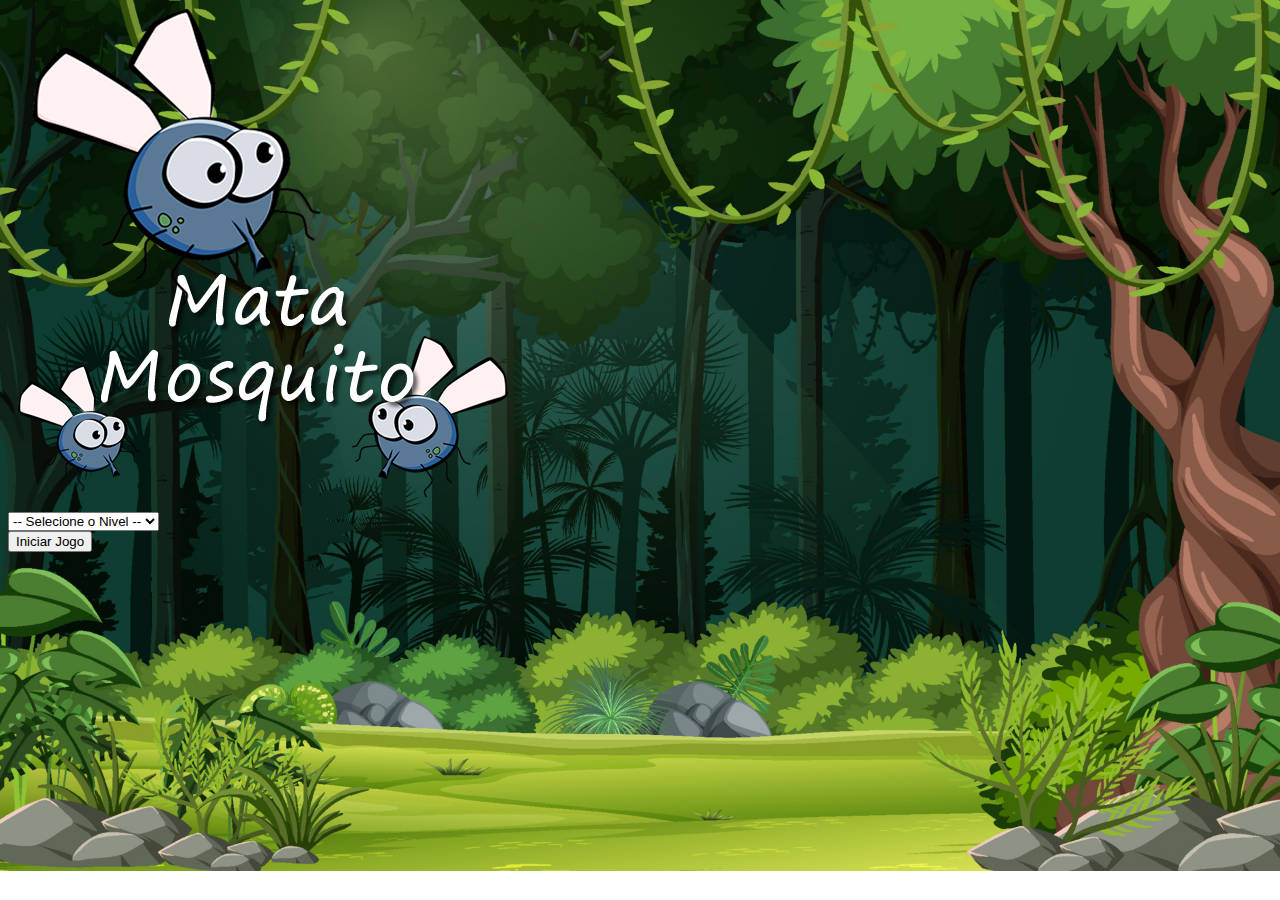
<file: index.html>
<!DOCTYPE html>
<html>
<meta charset='UTF-8'>

    <head>
        <title></title>

        <link href="https://cdn.jsdelivr.net/npm/bootstrap@5.3.0-alpha1/dist/css/bootstrap.min.css" rel="stylesheet" integrity="sha384-GLhlTQ8iRABdZLl6O3oVMWSktQOp6b7In1Zl3/Jr59b6EGGoI1aFkw7cmDA6j6gD" crossorigin="anonymous">
        
        <link rel="stylesheet" href="style.css" />

        <script>
            function iniciarJogo(){
               var nivel = document.getElementById("nivel").value;
               
               if(nivel === ''){
                alert("Selecione um nivel para que o jogo possa ser iniciado!");
                return false;
               }
               //usamos a interrogação para separar as paginas dos paramentros que iremos enviar
               window.location.href = "inicio.html?" + nivel;
            }
        </script>
    </head>
    <body>
        <div class="container">
            <div class="row">
                <div class="column">
                    <div class="d-flex justify-content-center">
                        <img src="imagens/game.png" />
                    </div>
                </div>
            </div>

            <div class="row">
                <div class="column">
                    <div class="d-flex justify-content-center">
                        <div class="mb-2">
                            <select class="form-control" id="nivel">
                                <option value=""> -- Selecione o Nivel -- </option>
                                <option value="facil"> --> Bruno</option>
                                <option value="normal"> --> Kabal</option>
                                <option value="dificil"> --> Amorim</option>
                                <option value="impossivel"> --> Copas</option>
                            </select>
                        </div>
                    </div>
                </div>
            </div>

            <div class="row">
                <div class="column">
                    <div class="d-flex justify-content-center">
                        <button type="button" class="btn btn-danger btn-lg btn-block" onclick="iniciarJogo()" >Iniciar Jogo</button>
                    </div>
                </div>
            </div>
        </div>
    </body>

</html>
</file>
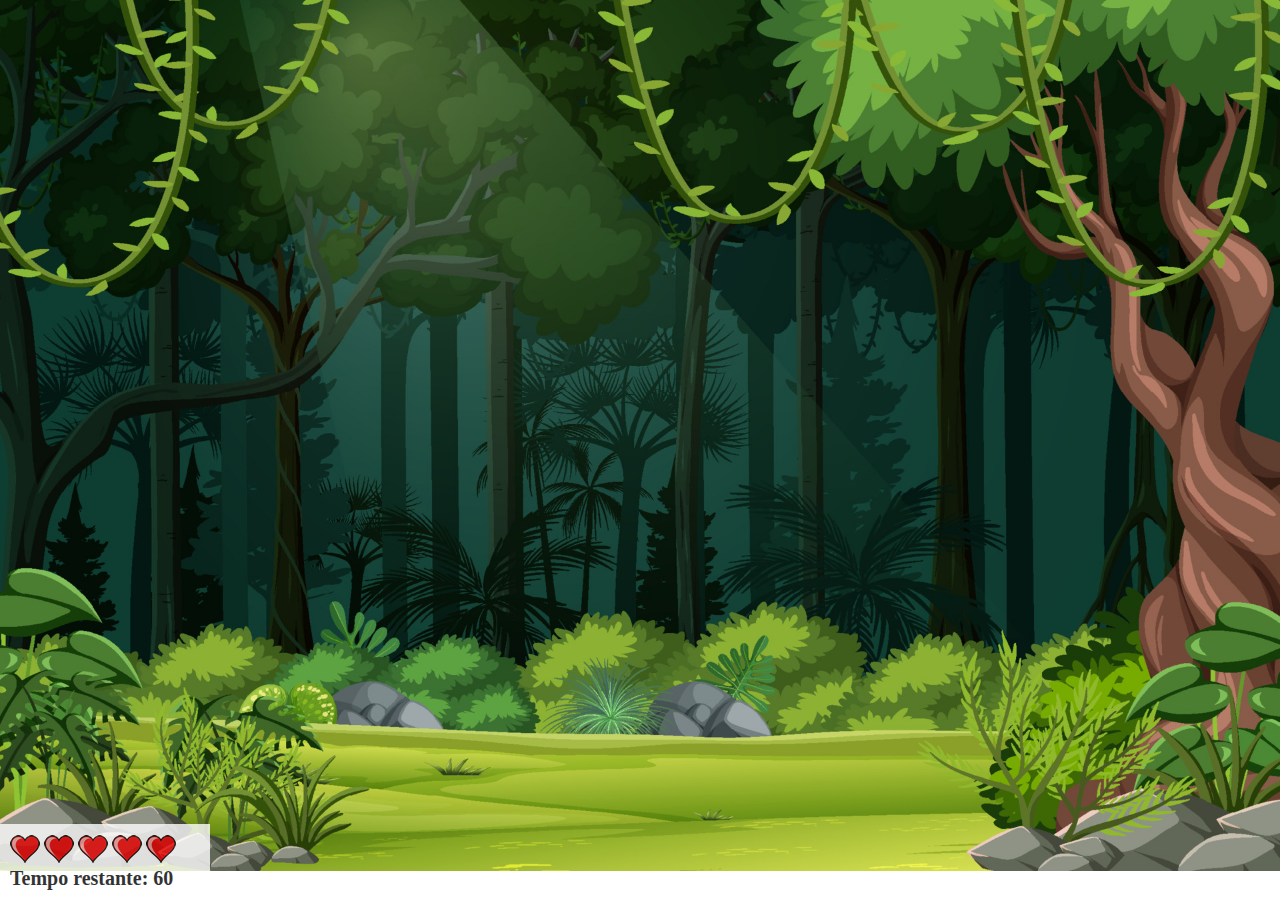
<file: Game/index.html>
<!DOCTYPE html>
<html>
    <meta charset='UTF-8'>
    <head>
        <meta charset="utf-8">
        <title>BoraTreinar</title>
        <link rel="stylesheet" href="style.css" />
        <!--
            onrize - serve para ajustar as dimensões da tela
            dependendo de qual tamanho o usuário deseja
        -->
    </head>

    <body onresize="dimensaoTela()">
        <script src="main.js"></script>

        <div class="painel">
            <div class="vidas">
                <img id="v1" src="imagens/coracao_cheio.png" />
                <img id="v2" src="imagens/coracao_cheio.png" />
                <img id="v3" src="imagens/coracao_cheio.png" />
                <img id="v4" src="imagens/coracao_cheio.png" />
                <img id="v5" src="imagens/coracao_cheio.png" />
            </div>

            <div class="cronometro">
                Tempo restante: <span id="cronometro"></span>
            </div>
        </div>

        <!--imagens que serão utilizadas-->
        <script>
            document.getElementById('cronometro').innerHTML = tempo;
        
            var posicaoAbelha = setInterval(function () {
                posicaoAleatoria();
            }, criaAbelhaTempo);
        </script>
    </body>

</html>
</file>
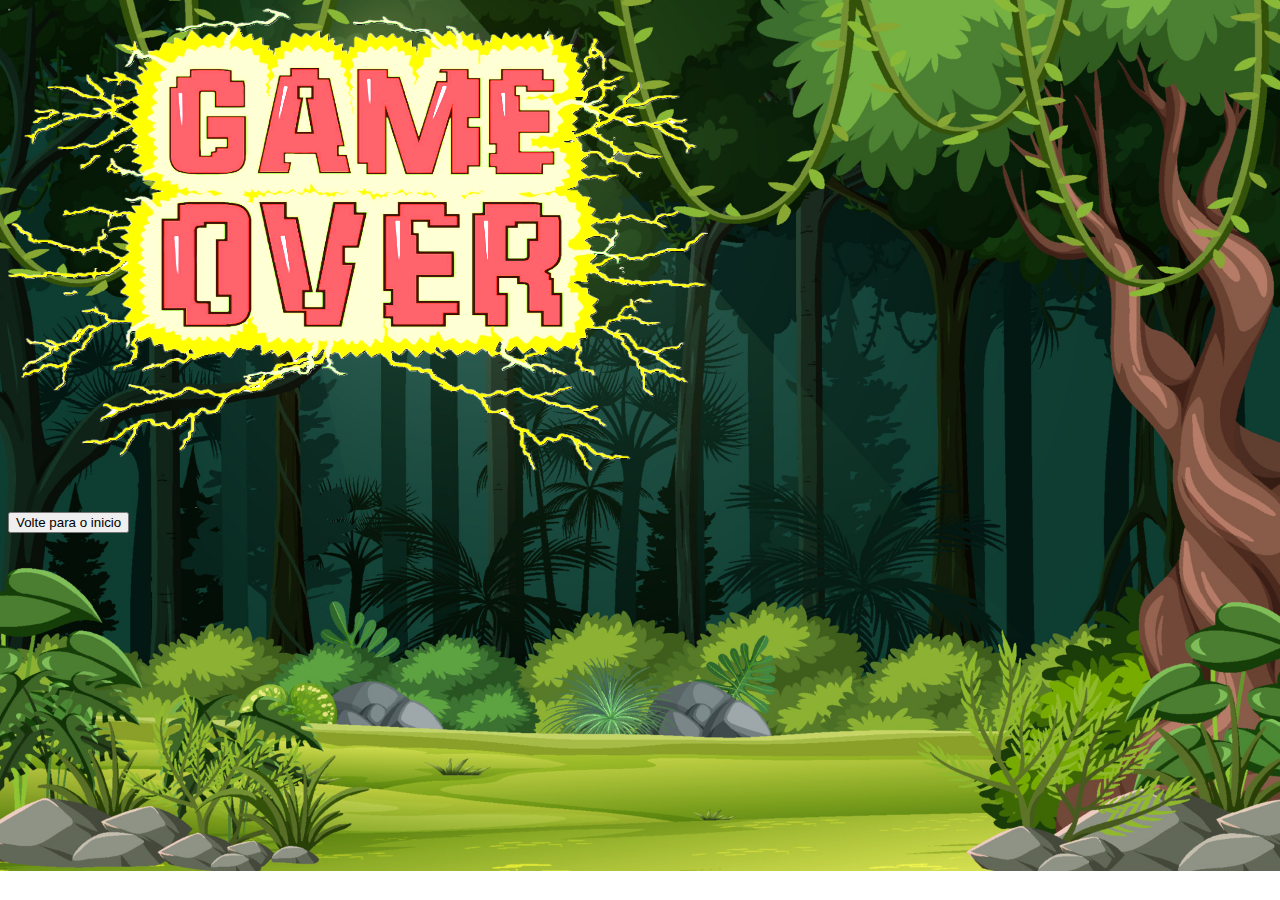
<file: gameOver.html>
<!DOCTYPE html>
<html>
<meta charset='utf-8'>

    <head>
        <title></title>

        <link href="https://cdn.jsdelivr.net/npm/bootstrap@5.3.0-alpha1/dist/css/bootstrap.min.css" rel="stylesheet" integrity="sha384-GLhlTQ8iRABdZLl6O3oVMWSktQOp6b7In1Zl3/Jr59b6EGGoI1aFkw7cmDA6j6gD" crossorigin="anonymous">
        
        <link rel="stylesheet" href="style.css" />
    </head>
    <body>
        <div class="container">
            <div class="row">
                <div class="column">
                    <div class="d-flex justify-content-center">
                        <img src="imagens/gameOver.png" class="gameOver"/>
                    </div>
                </div>
            </div>

            <div class="row">
                <div class="column">
                    <div class="d-flex justify-content-center">
                        <button type="button" class="btn btn-secondary btn-lg btn-block" onclick="window.location.href = 'inicio.html'">Volte para o inicio</button>
                    </div>
                </div>
            </div>

        </div>
    </body>

</html>
</file>
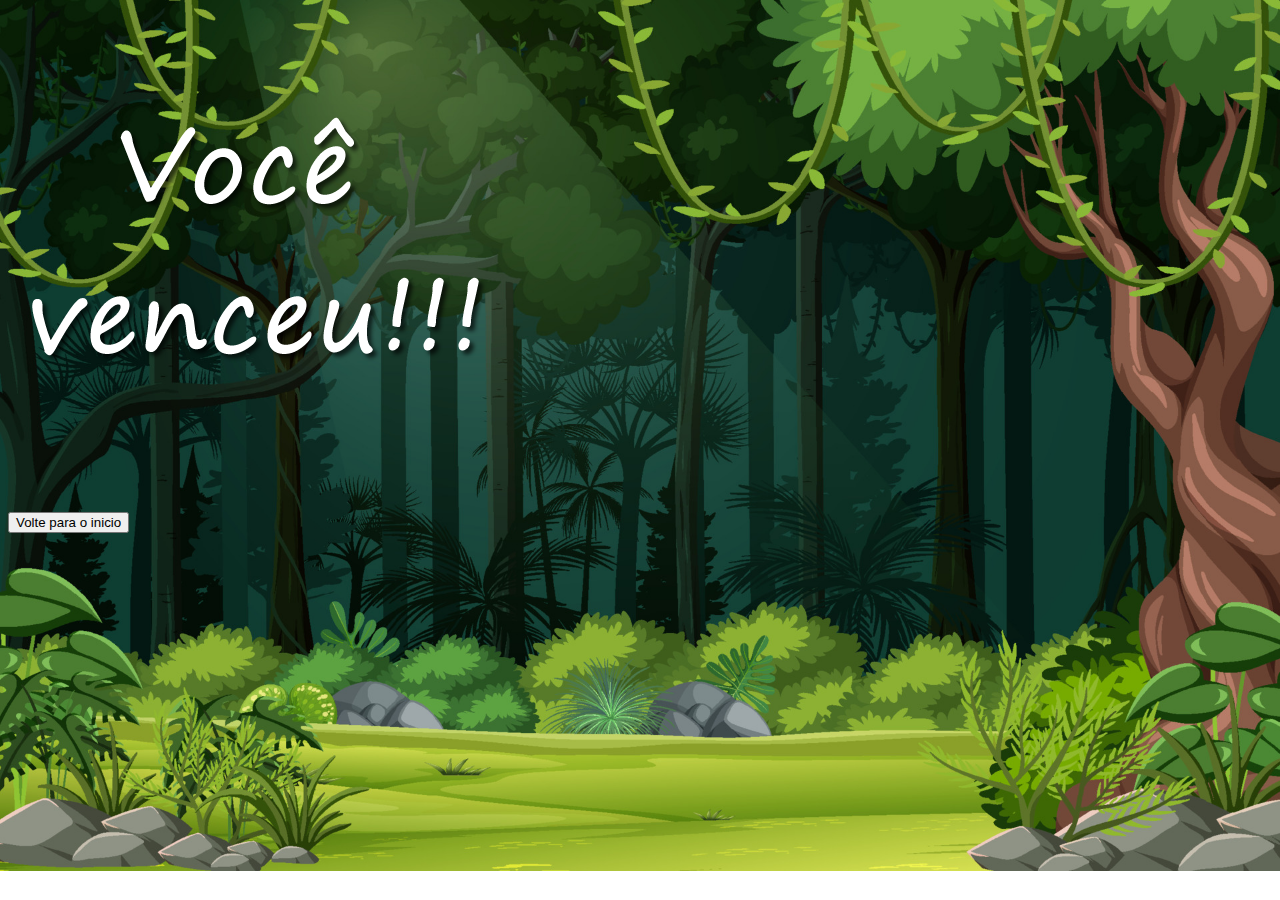
<file: vitoria.html>
<!DOCTYPE html>
<html>
<meta charset='UTF-8'>

    <head>
        <title></title>

        <link href="https://cdn.jsdelivr.net/npm/bootstrap@5.3.0-alpha1/dist/css/bootstrap.min.css" rel="stylesheet" integrity="sha384-GLhlTQ8iRABdZLl6O3oVMWSktQOp6b7In1Zl3/Jr59b6EGGoI1aFkw7cmDA6j6gD" crossorigin="anonymous">
        
        <link rel="stylesheet" href="style.css" />
    </head>
    <body>
        <div class="container">
            <div class="row">
                <div class="column">
                    <div class="d-flex justify-content-center">
                        <img src="imagens/vitoria.png" />
                    </div>
                </div>
            </div>

            <div class="row">
                <div class="column">
                    <div class="d-flex justify-content-center">
                        <button type="button" class="btn btn-secondary btn-lg btn-block" onclick="window.location.href = 'index.html'">Volte para o inicio</button>
                    </div>
                </div>
            </div>
            
        </div>
    </body>

</html>
</file>
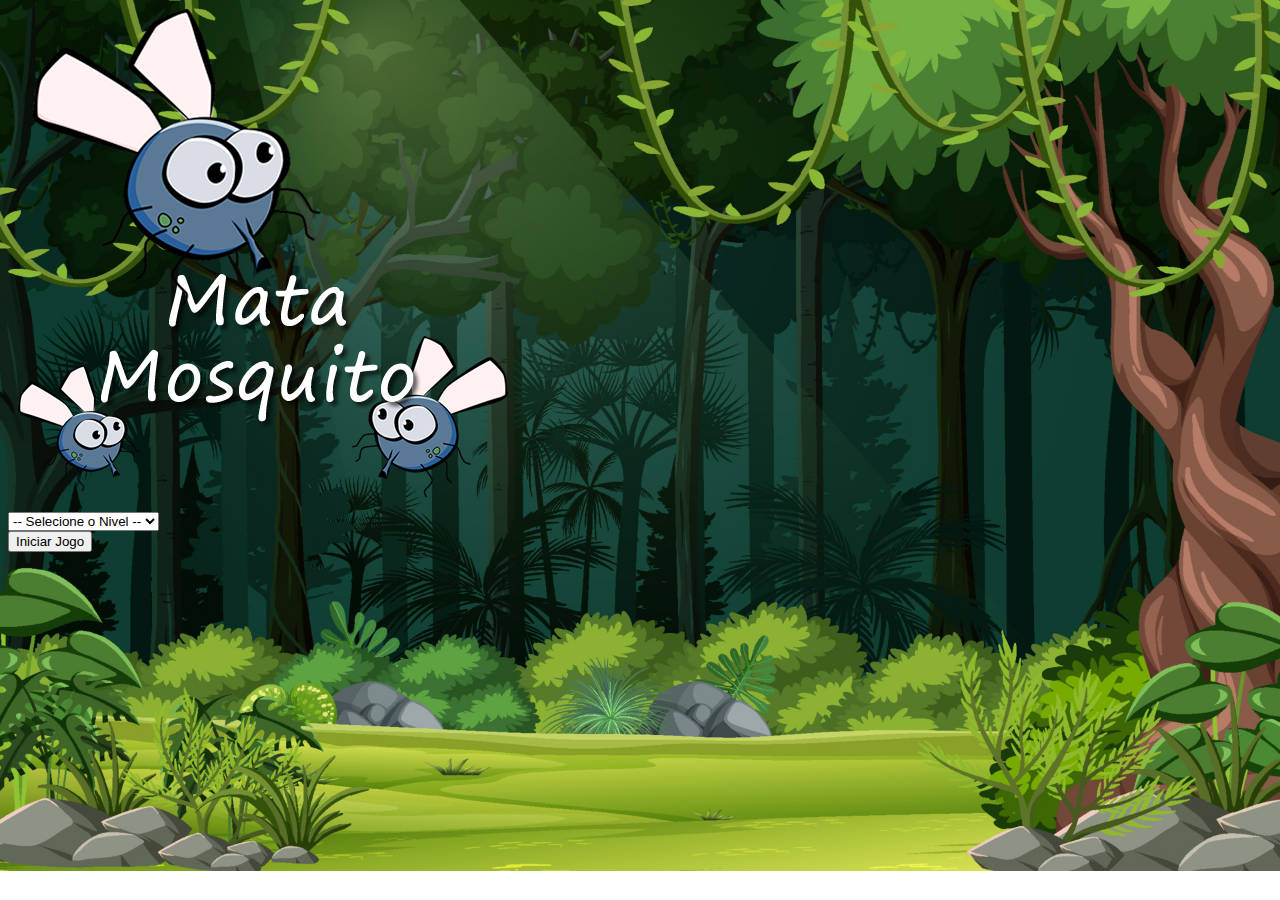
<file: Game/inicio.html>
<!DOCTYPE html>
<html>
<meta charset='UTF-8'>

    <head>
        <title></title>

        <link href="https://cdn.jsdelivr.net/npm/bootstrap@5.3.0-alpha1/dist/css/bootstrap.min.css" rel="stylesheet" integrity="sha384-GLhlTQ8iRABdZLl6O3oVMWSktQOp6b7In1Zl3/Jr59b6EGGoI1aFkw7cmDA6j6gD" crossorigin="anonymous">
        
        <link rel="stylesheet" href="style.css" />

        <script>
            function iniciarJogo(){
               var nivel = document.getElementById("nivel").value;
               
               if(nivel === ''){
                alert("Selecione um nivel para que o jogo possa ser iniciado!");
                return false;
               }
               //usamos a interrogação para separar as paginas dos paramentros que iremos enviar
               window.location.href = "index.html?" + nivel;
            }
        </script>
    </head>
    <body>
        <div class="container">
            <div class="row">
                <div class="column">
                    <div class="d-flex justify-content-center">
                        <img src="imagens/game.png" />
                    </div>
                </div>
            </div>

            <div class="row">
                <div class="column">
                    <div class="d-flex justify-content-center">
                        <div class="mb-2">
                            <select class="form-control" id="nivel">
                                <option value=""> -- Selecione o Nivel -- </option>
                                <option value="facil"> --> Bruno</option>
                                <option value="normal"> --> Kabal</option>
                                <option value="dificil"> --> Amorim</option>
                                <option value="impossivel"> --> Copas</option>
                            </select>
                        </div>
                    </div>
                </div>
            </div>

            <div class="row">
                <div class="column">
                    <div class="d-flex justify-content-center">
                        <button type="button" class="btn btn-danger btn-lg btn-block" onclick="iniciarJogo()" >Iniciar Jogo</button>
                    </div>
                </div>
            </div>
        </div>
    </body>

</html>
</file>
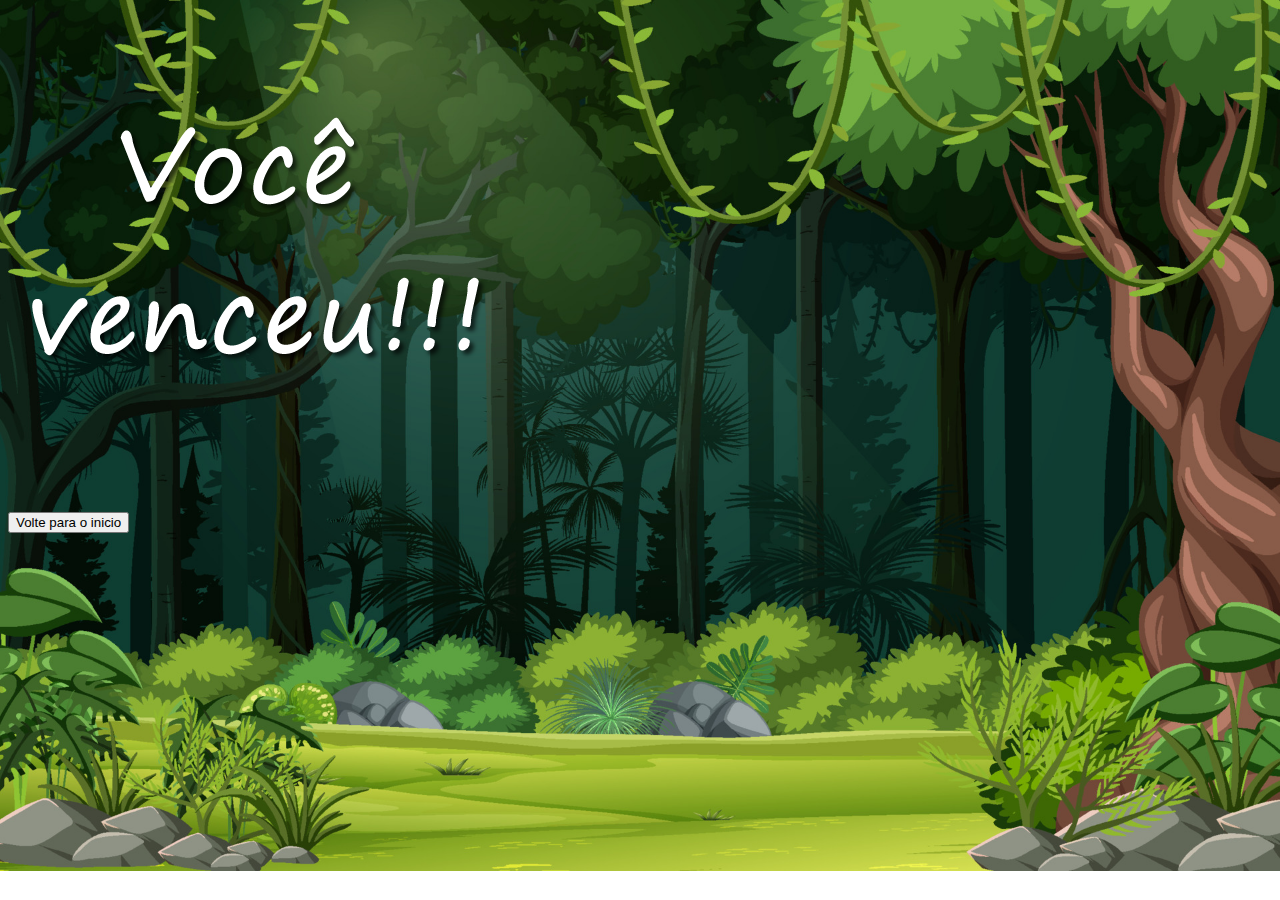
<file: Game/vitoria.html>
<!DOCTYPE html>
<html>
<meta charset='UTF-8'>

    <head>
        <title></title>

        <link href="https://cdn.jsdelivr.net/npm/bootstrap@5.3.0-alpha1/dist/css/bootstrap.min.css" rel="stylesheet" integrity="sha384-GLhlTQ8iRABdZLl6O3oVMWSktQOp6b7In1Zl3/Jr59b6EGGoI1aFkw7cmDA6j6gD" crossorigin="anonymous">
        
        <link rel="stylesheet" href="style.css" />
    </head>
    <body>
        <div class="container">
            <div class="row">
                <div class="column">
                    <div class="d-flex justify-content-center">
                        <img src="imagens/vitoria.png" />
                    </div>
                </div>
            </div>

            <div class="row">
                <div class="column">
                    <div class="d-flex justify-content-center">
                        <button type="button" class="btn btn-secondary btn-lg btn-block" onclick="window.location.href = 'inicio.html'">Volte para o inicio</button>
                    </div>
                </div>
            </div>
            
        </div>
    </body>

</html>
</file>
<file: style.css>
body {
    background-image: url(imagens/bg\ 2.jpg);
    background-repeat: no-repeat;
    background-size: 100%;
}

.abelha1 {
    width: 35px;
    height: 35px;
}

.abelha2 {
    width: 45px;
    height: 45px;
}

.abelha3 {
    width: 55px;
    height: 55px;
    filter: brightness(100%);
    filter: saturate(150%);
}

.abelha4 {
    width: 60px;
    height: 60px;
    filter: brightness(100%);
    filter: saturate(150%);
}

.ladoA {
    transform: scaleX(1);
}

.ladoB {
    transform: scaleX(-1);
}

.painel {
    position: absolute;
    width: 190px;
    padding: 10px;
    left: 0px;
    bottom: 0px;
    border-top: solid 1px #fff;
    background-color: #fff;
    opacity: 0.8;
}

.vidas {
    float: left;
}

.cronometro {
    float: left;
    font-size: 20px;
    font-weight: bold;
}
.gameOver {
    filter: brightness(3);
    width: 700px;
    height: 500px;
}
</file>
<file: Game/style.css>
body {
    background-image: url(imagens/bg\ 2.jpg);
    background-repeat: no-repeat;
    background-size: 100%;
}

.abelha1 {
    width: 35px;
    height: 35px;
}

.abelha2 {
    width: 45px;
    height: 45px;
}

.abelha3 {
    width: 55px;
    height: 55px;
    filter: brightness(100%);
    filter: saturate(150%);
}

.abelha4 {
    width: 60px;
    height: 60px;
    filter: brightness(100%);
    filter: saturate(150%);
}

.ladoA {
    transform: scaleX(1);
}

.ladoB {
    transform: scaleX(-1);
}

.painel {
    position: absolute;
    width: 190px;
    padding: 10px;
    left: 0px;
    bottom: 0px;
    border-top: solid 1px #fff;
    background-color: #fff;
    opacity: 0.8;
}

.vidas {
    float: left;
}

.cronometro {
    float: left;
    font-size: 20px;
    font-weight: bold;
}
.gameOver {
    filter: brightness(3);
    width: 700px;
    height: 500px;
}
</file>
